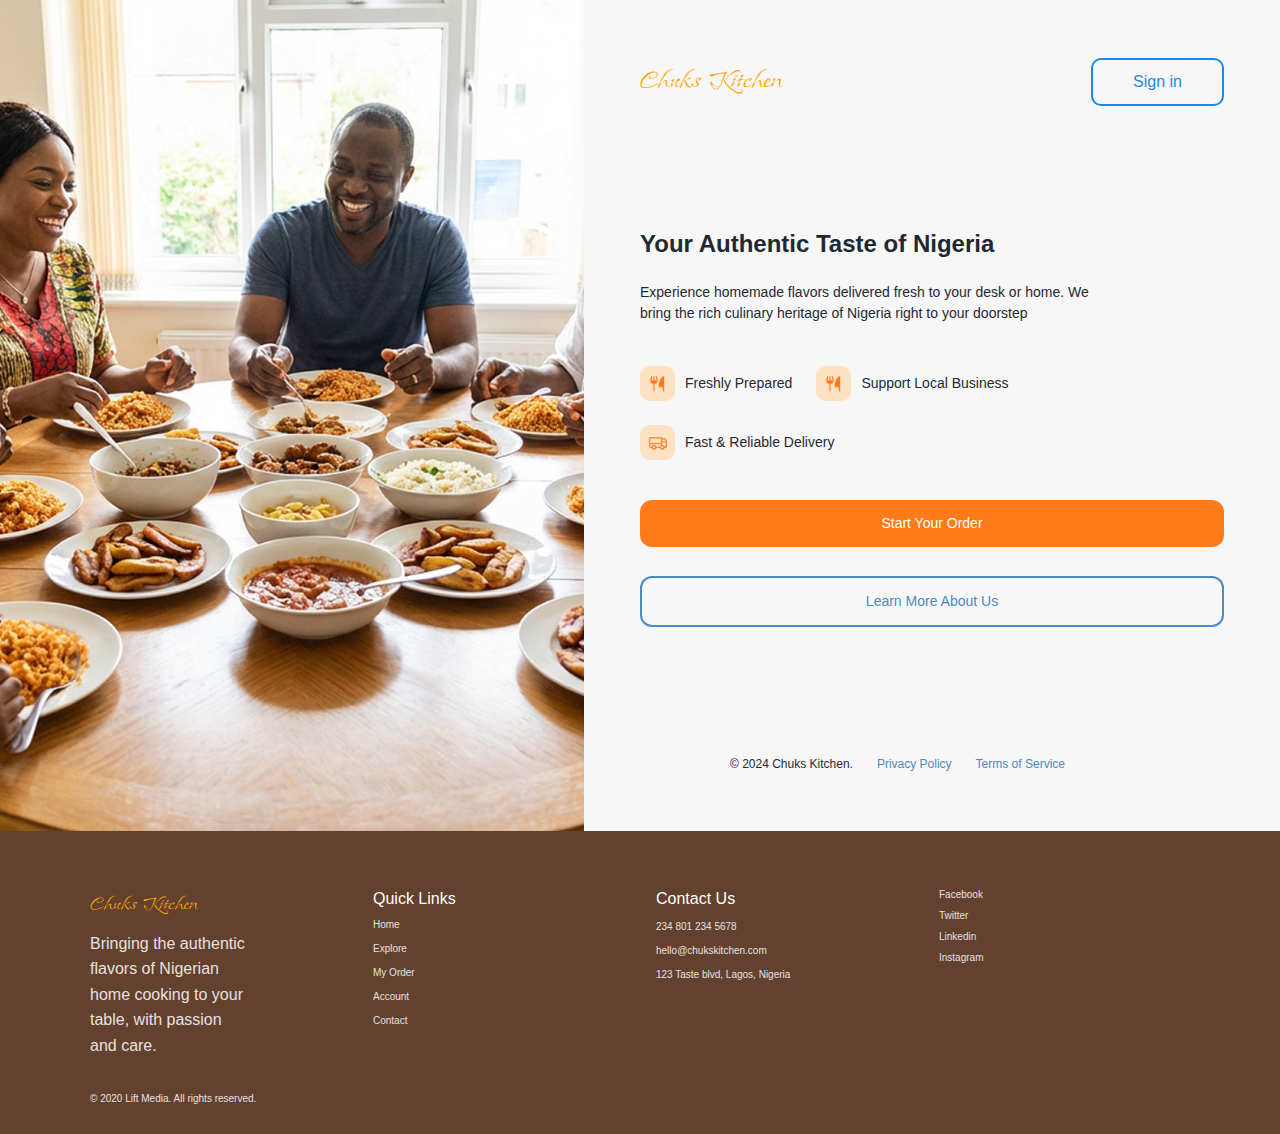
<file: index.html>
<!doctype html>
<html lang="en">
  <head>
    <meta charset="UTF-8" />
    <meta name="viewport" content="width=device-width, initial-scale=1.0" />
    <title>Onboarding</title>
    <link rel="stylesheet" href="/index.css" />
  </head>
  <body>
    <main class="container">
      <section class="left-side">
  <img 
    src="./assets/Rectangle 1.png" 
    alt="Family enjoying Nigerian meal"
    class="hero-img"
  />
</section>

      <section class="right-side">
        <header class="header">
          <h1 class="logo">Chuks Kitchen</h1>
          <a class="sign-in-btn" href="Sing-in.html">Sign in</a>
        </header>

        <div class="authentic-section">
          <h2>Your Authentic Taste of Nigeria</h2>
          <p>
            Experience homemade flavors delivered fresh to your desk or home.
            We<br />bring the rich culinary heritage of Nigeria right to your
            doorstep
          </p>
        </div>

        <div class="features">
          <div class="feature">
            <img src="./assets/Frame 2.png" alt="icon" />
            <span>Freshly Prepared</span>
          </div>

          <div class="feature">
            <img src="./assets/Frame 2.png" alt="icon" />
            <span>Support Local Business</span>
          </div>

          <div class="feature">
            <img src="./assets/Frame 3.png" alt="icon" />
            <span>Fast & Reliable Delivery</span>
          </div>
        </div>

        <div class="start-your-order">
          <a class="order-btn" href="#">Start Your Order</a>
          <a class="learn-more-btn" href="#">Learn More About Us</a>
        </div>

        <div class="copyright-section">
          <span>&copy; 2024 Chuks Kitchen.</span>
          <a href="#">Privacy Policy</a>
          <a href="#">Terms of Service</a>
        </div>
      </section>
    </main>

    <footer class="footer-section">
      <div class="footer-grid">
        <div>
          <h2>Chuks Kitchen</h2>
          <p>
            Bringing the authentic<br />flavors of Nigerian<br />home cooking to
            your<br />table, with passion<br />
            and care.
          </p>
        </div>

        <div>
          <h4>Quick Links</h4>
          <ul>
            <li><a href="#">Home</a></li>
            <li><a href="#">Explore</a></li>
            <li><a href="#">My Order</a></li>
            <li><a href="#">Account</a></li>
            <li><a href="#">Contact</a></li>
          </ul>
        </div>

        <div class="contact">
          <h4>Contact Us</h4>
          <p>234 801 234 5678</p>
          <p>hello@chukskitchen.com</p>
          <p>123 Taste blvd, Lagos, Nigeria</p>
        </div>

        <div class="social-media">
          <a href="#">Facebook</a>
          <a href="#">Twitter</a>
          <a href="#">Linkedin</a>
          <a href="#">Instagram</a>
        </div>
      </div>

      <div class="footer-copy">
        &copy; 2020 Lift Media. All rights reserved.
      </div>
    </footer>
  </body>
</html>
</file>
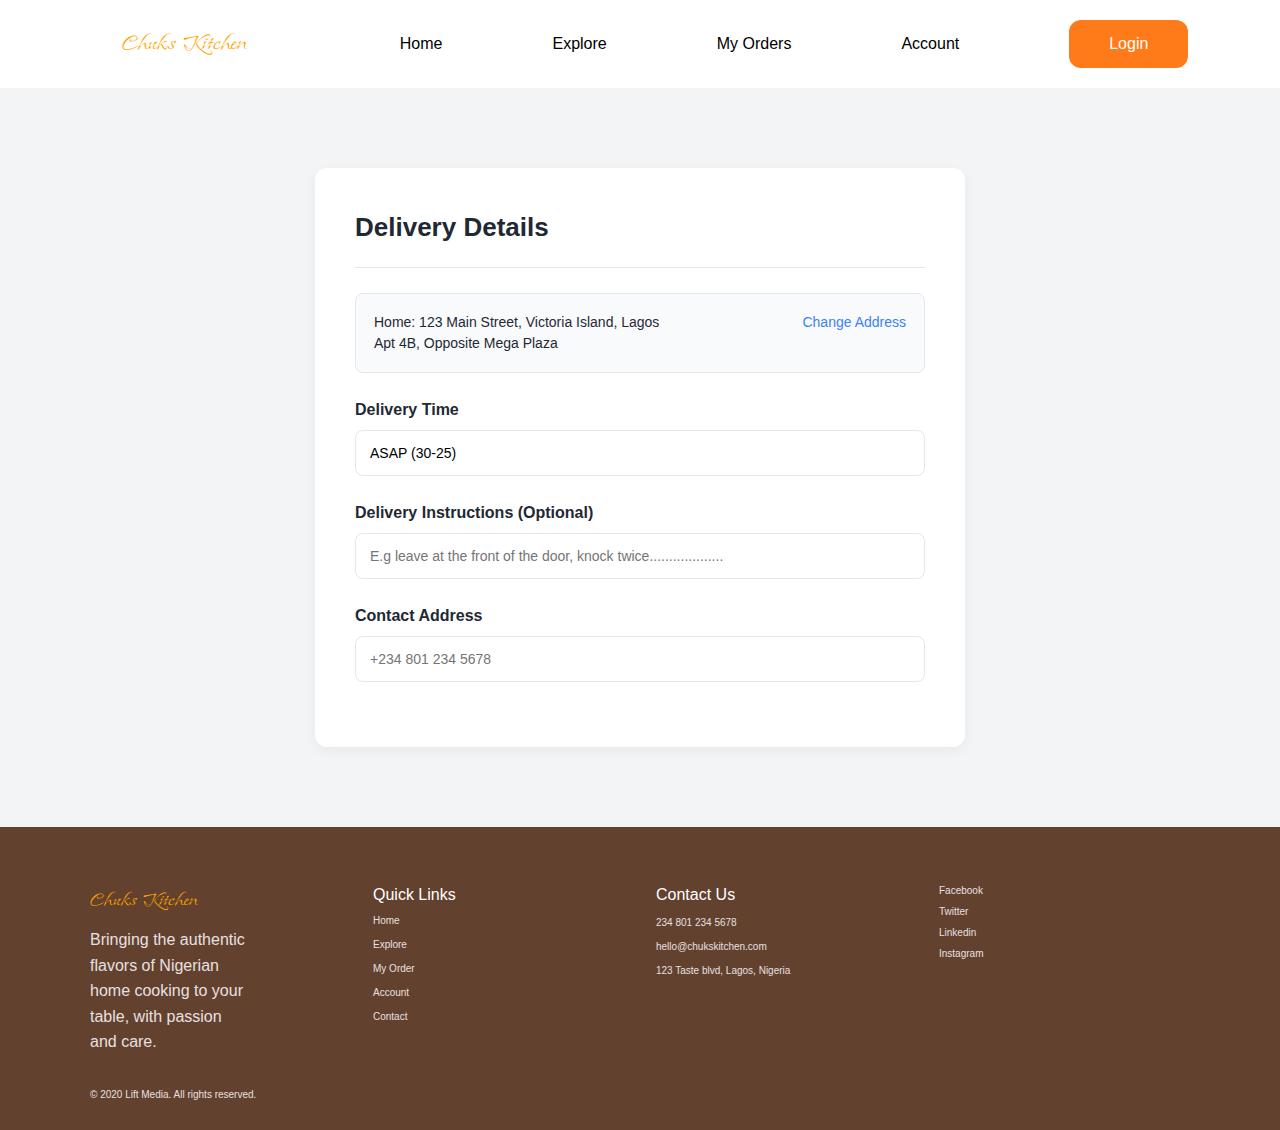
<file: Delivery-details.html>
<!DOCTYPE html>
<html lang="en">

<head>
    <meta charset="UTF-8">
    <meta name="viewport" content="width=device-width, initial-scale=1.0">
    <title>Delivery Details</title>
    <link rel="stylesheet" href="/Delivery-details.css" />
</head>

<body>
    <nav class="navbar">
    <h1 class="logo">Chuks Kitchen</h1>

    <div class="nav-links" id="navLinks">
        <a href="#">Home</a>
        <a href="#">Explore</a>
        <a href="#">My Orders</a>
        <a href="#">Account</a>
        <a class="login" href="Sing-in.html">Login</a>
    </div>

    <div class="menu-icon" onclick="toggleMenu()">
        &#9776;
    </div>
</nav>

    <main class="container">
    <div class="delivery-card">
        <h1>Delivery Details</h1>
        <hr />

        <div class="address-box">
            <div class="address-text">
                Home: 123 Main Street, Victoria Island, Lagos<br />
                Apt 4B, Opposite Mega Plaza
            </div>
            <a href="#" class="change-link">Change Address</a>
        </div>

        <div class="form-group">
            <label>Delivery Time</label>
            <input type="text" value="ASAP (30-25)" />
        </div>

        <div class="form-group">
            <label>Delivery Instructions (Optional)</label>
            <input type="text"
                placeholder="E.g leave at the front of the door, knock twice..................." />
        </div>

        <div class="form-group">
            <label>Contact Address</label>
            <input type="text" placeholder="+234 801 234 5678" />
        </div>
    </div>
</main>

    <footer class="footer-section">
        <div class="footer-grid">
            <div>
                <h2>Chuks Kitchen</h2>
                <p>
                    Bringing the authentic<br />flavors of Nigerian<br />home cooking to
                    your<br />table, with passion<br />
                    and care.
                </p>
            </div>

            <div>
                <h4>Quick Links</h4>
                <ul>
                    <li><a href="#">Home</a></li>
                    <li><a href="#">Explore</a></li>
                    <li><a href="#">My Order</a></li>
                    <li><a href="#">Account</a></li>
                    <li><a href="#">Contact</a></li>
                </ul>
            </div>

            <div class="contact">
                <h4>Contact Us</h4>
                <p>234 801 234 5678</p>
                <p>hello@chukskitchen.com</p>
                <p>123 Taste blvd, Lagos, Nigeria</p>
            </div>

            <div class="social-media">
                <a href="#">Facebook</a>
                <a href="#">Twitter</a>
                <a href="#">Linkedin</a>
                <a href="#">Instagram</a>
            </div>
        </div>

        <div class="footer-copy">
            &copy; 2020 Lift Media. All rights reserved.
        </div>
    </footer>
    <script src="Delivey-details.js"></script>
</body>

</html>
</file>
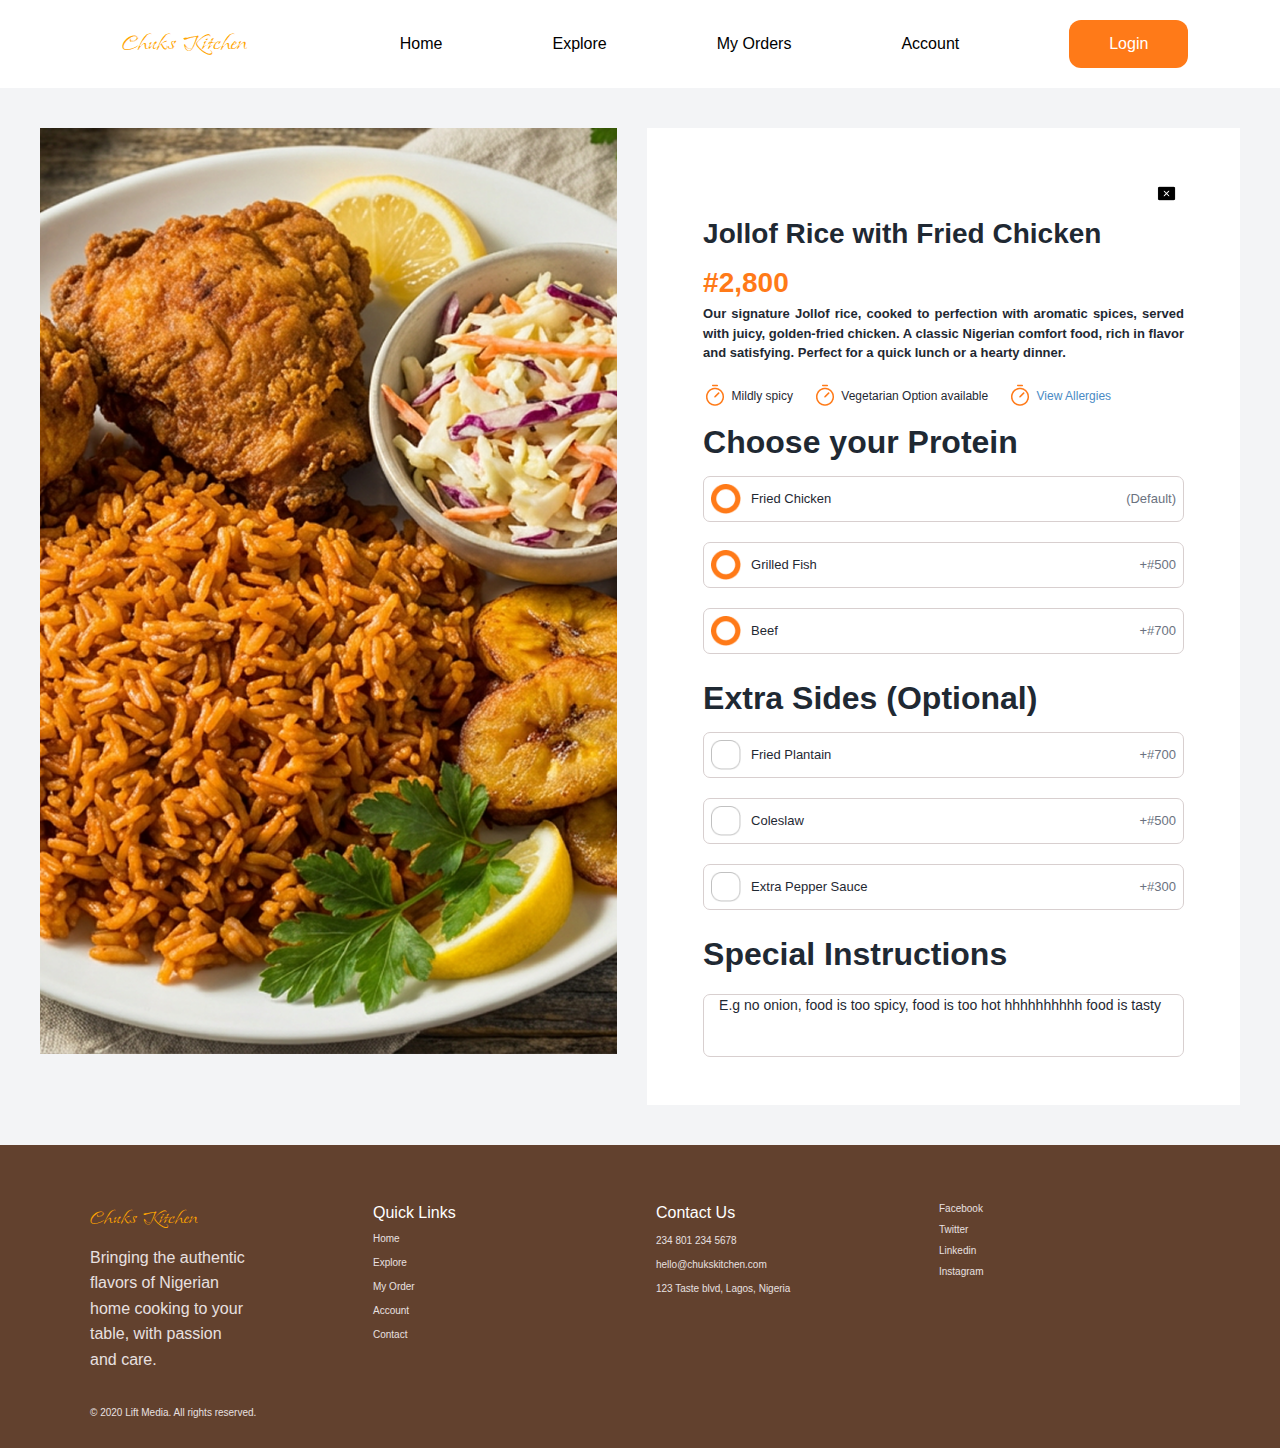
<file: Food-details.html>
<!doctype html>
<html lang="en">
  <head>
    <meta charset="UTF-8" />
    <meta name="viewport" content="width=device-width, initial-scale=1.0" />
    <title>Food Details</title>
    <link rel="stylesheet" href="/Food-details.css" />
  </head>
  <body>
    <nav class="navbar">
      <h1 class="logo">Chuks Kitchen</h1>

      <div class="nav-links" id="navLinks">
        <a href="#">Home</a>
        <a href="#">Explore</a>
        <a href="#">My Orders</a>
        <a href="#">Account</a>
        <a class="login" href="Sing-in.html">Login</a>
      </div>
      <div class="menu-icon" onclick="toggleMenu()">
        &#9776;
    </div>
    </nav>

    <main class="container">
      <section class="left-side">
        <div class="left-content">
          <img class="food-img" src="./assets/Rectangle 22.png" alt="food-image" />
        </div>
      </section>

      <section class="right-side">
        <div class="jollof-content">
          <h1>Jollof Rice with Fried Chicken</h1>
          <img
            src="./assets/cancel-presentation-rounded.png"
            alt="cancel-icon"
          />
          
        </div>

        <div class="price">
          <h1>#2,800</h1>
        </div>

        <div class="jollof-details">
          <p>
            Our signature Jollof rice, cooked to perfection with aromatic
            spices, served with juicy, golden-fried chicken. A classic Nigerian
            comfort food, rich in flavor and satisfying. Perfect for a quick
            lunch or a hearty dinner.
          </p>
        </div>

        <div class="details">
          <div class="each-detail">
            <img src="./assets/timer.png" alt="timer-icon" />
            <span>Mildly spicy</span>
          </div>

          <div class="each-detail">
            <img src="./assets/timer.png" alt="timer-icon" />
            <span>Vegetarian Option available</span>
          </div>

          <div class="each-detail">
            <img src="./assets/timer.png" alt="timer-icon" />
            <span><a href="#">View Allergies</a></span>
          </div>
        </div>

        <div class="protein-options">
          <h1>Choose your Protein</h1>

          <div class="protein-option">
            <div class="protein-left">
              <img src="./assets/Frame 1000004258.png" />
              <span>Fried Chicken</span>
            </div>
            <span class="extra-text">(Default)</span>
          </div>

          <div class="protein-option">
            <div class="protein-left">
              <img src="./assets/Frame 1000004258.png" />
              <span>Grilled Fish</span>
            </div>
            <span class="extra-text">+#500</span>
          </div>

          <div class="protein-option">
            <div class="protein-left">
              <img src="./assets/Frame 1000004258.png" />
              <span>Beef</span>
            </div>
            <span class="extra-text">+#700</span>
          </div>
        </div>

        <div class="extra-sides">
          <h1>Extra Sides (Optional)</h1>

          <div class="extra-side">
            <div class="protein-left">
              <img src="./assets/Desktop.png" />
              <span>Fried Plantain</span>
            </div>
            <span class="extra-text">+#700</span>
          </div>

          <div class="extra-side">
            <div class="protein-left">
              <img src="./assets/Desktop.png" />
              <span>Coleslaw</span>
            </div>
            <span class="extra-text">+#500</span>
          </div>

          <div class="extra-side">
            <div class="protein-left">
              <img src="./assets/Desktop.png" />
              <span>Extra Pepper Sauce</span>
            </div>
            <span class="extra-text">+#300</span>
          </div>
        </div>

        <div class="instructions">
          <h1>Special Instructions</h1>

          <div class="instruction-example">
            <p>
              E.g no onion, food is too spicy, food is too hot hhhhhhhhhh food
              is tasty
            </p>
          </div>
        </div>
      </section>
    </main>

    <footer class="footer-section">
      <div class="footer-grid">
        <div> 
          <h2>Chuks Kitchen</h2>
          <p>
            Bringing the authentic<br />flavors of Nigerian<br />home cooking to
            your<br />table, with passion<br />
            and care.
          </p>
        </div>

        <div>
          <h4>Quick Links</h4>
          <ul>
            <li><a href="#">Home</a></li>
            <li><a href="#">Explore</a></li>
            <li><a href="#">My Order</a></li>
            <li><a href="#">Account</a></li>
            <li><a href="#">Contact</a></li>
          </ul>
        </div>

        <div class="contact">
          <h4>Contact Us</h4>
          <p>234 801 234 5678</p>
          <p>hello@chukskitchen.com</p>
          <p>123 Taste blvd, Lagos, Nigeria</p>
        </div>

        <div class="social-media">
          <a href="#">Facebook</a>
          <a href="#">Twitter</a>
          <a href="#">Linkedin</a>
          <a href="#">Instagram</a>
        </div>
      </div>

      <div class="footer-copy">
        &copy; 2020 Lift Media. All rights reserved.
      </div>
    </footer>

    <script src="Food-details.js"></script>
  </body>
</html>
</file>
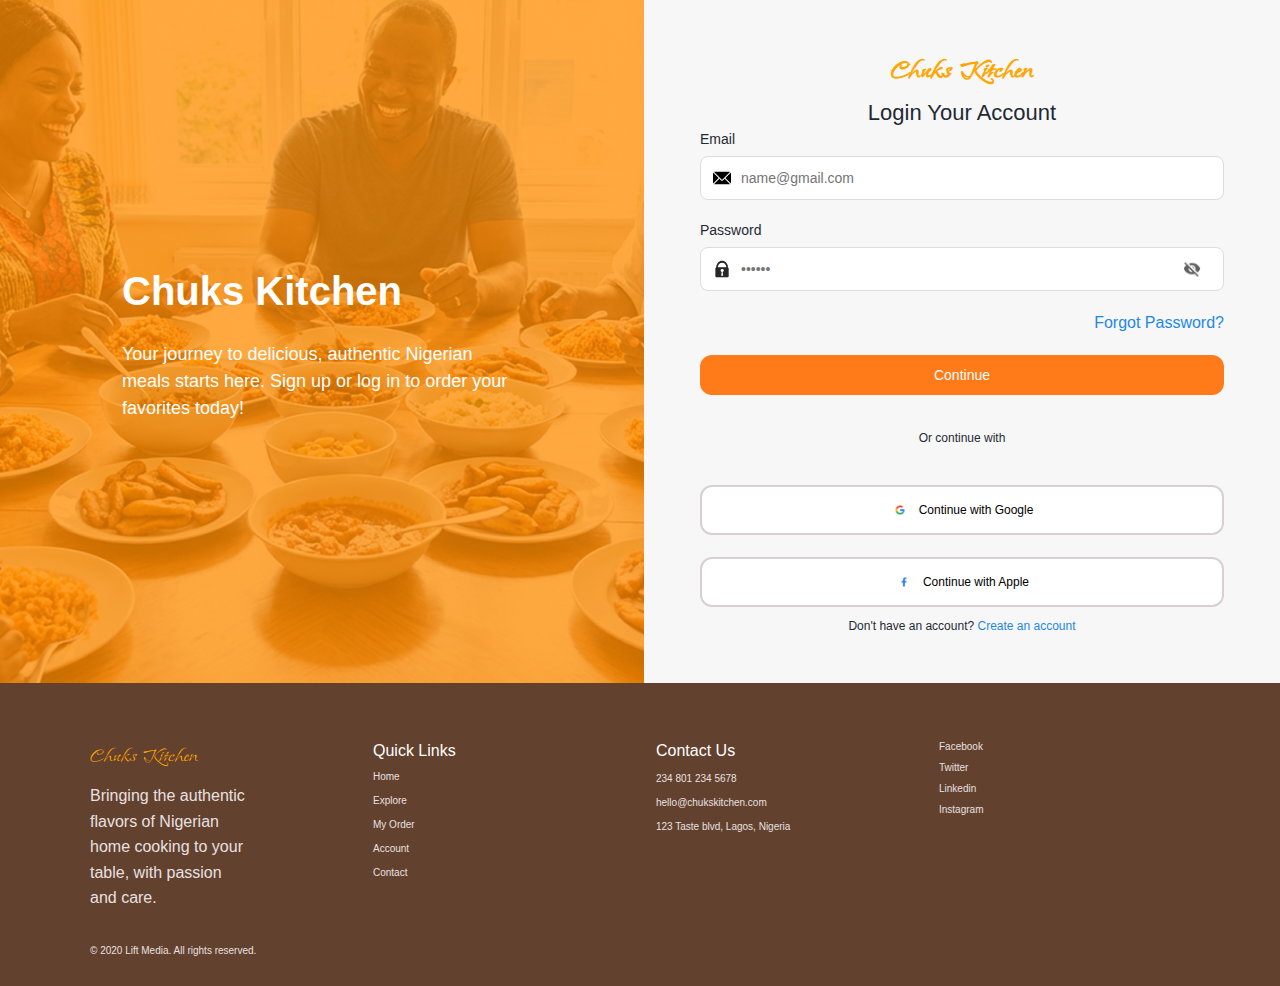
<file: Sign-in.html>
<!doctype html>
<html lang="en">
  <head>
    <meta charset="UTF-8" />
    <meta name="viewport" content="width=device-width, initial-scale=1.0" />
    <title>Sign In</title>
    <link rel="stylesheet" href="/Sign-in.css" />
  </head>
  <body>
    <main class="container">
      <section class="left-side">
        <div class="left-content">
          <h1>Chuks Kitchen</h1>
          <p>
            Your journey to delicious, authentic Nigerian meals starts here.
            Sign up or log in to order your favorites today!
          </p>
        </div>
      </section>

      <section class="right-side">
  <header class="header">
    <h1>Chuks Kitchen</h1>
    <h2>Login Your Account</h2>
  </header>

  <!-- Wrap everything inside a form -->
  <form id="loginForm" novalidate>

    <!-- EMAIL -->
    <div class="input-group">
      <label for="email">Email</label>
      <div class="input-box">
        <img src="./assets/email (1).png" alt="email-icon" />
        <input 
          id="email"
          type="email"
          placeholder="name@gmail.com"
          required
        />
      </div>
      <small class="error-message" id="emailError"></small>
    </div>

    <!-- PASSWORD -->
    <div class="input-group">
      <label for="password">Password</label>
      <div class="input-box">
        <img src="./assets/padlock.png" alt="padlock-icon" />
        <input 
          type="password"
          id="password"
          placeholder="••••••"
          minlength="6"
          required
        />
        <img 
          src="./assets/Icons.png"
          alt="eye-icon"
          id="togglePassword"
          style="cursor:pointer;"
        />
      </div>
      <small class="error-message" id="passwordError"></small>
    </div>

    <!-- FORGOT PASSWORD -->
    <div class="forgot-password">
      <a href="#">Forgot Password?</a>
    </div>

    <!-- CONTINUE BUTTON -->
    <div class="continue-section">
      <button type="submit" id="continueBtn">Continue</button>
      <p>Or continue with</p>
    </div>

  </form>

  <!-- LOGIN OPTIONS -->
  <div class="login-options">
    <a href="#" class="login-box">
      <img src="./assets/Social Media.png" alt="google-logo" />
      <span>Continue with Google</span>
    </a>

    <a href="#" class="login-box">
      <img src="./assets/Social Media (1).png" alt="facebook-logo" />
      <span>Continue with Apple</span>
    </a>
  </div>

  <div class="sign-up">
    <p>Don't have an account? <a href="Sign-up.html">Create an account</a></p>
  </div>
</section>
    </main>

    <footer class="footer-section">
      <div class="footer-grid">
        <div>
          <h2>Chuks Kitchen</h2>
          <p>
            Bringing the authentic<br />flavors of Nigerian<br />home cooking to
            your<br />table, with passion<br />
            and care.
          </p>
        </div>

        <div>
          <h4>Quick Links</h4>
          <ul>
            <li><a href="#">Home</a></li>
            <li><a href="#">Explore</a></li>
            <li><a href="#">My Order</a></li>
            <li><a href="#">Account</a></li>
            <li><a href="#">Contact</a></li>
          </ul>
        </div>

        <div class="contact">
          <h4>Contact Us</h4>
          <p>234 801 234 5678</p>
          <p>hello@chukskitchen.com</p>
          <p>123 Taste blvd, Lagos, Nigeria</p>
        </div>

        <div class="social-media">
          <a href="#">Facebook</a>
          <a href="#">Twitter</a>
          <a href="#">Linkedin</a>
          <a href="#">Instagram</a>
        </div>
      </div>

      <div class="footer-copy">
        &copy; 2020 Lift Media. All rights reserved.
      </div>
    </footer>

    <script src="Sign-in.js"></script>
  </body>
</html>
</file>
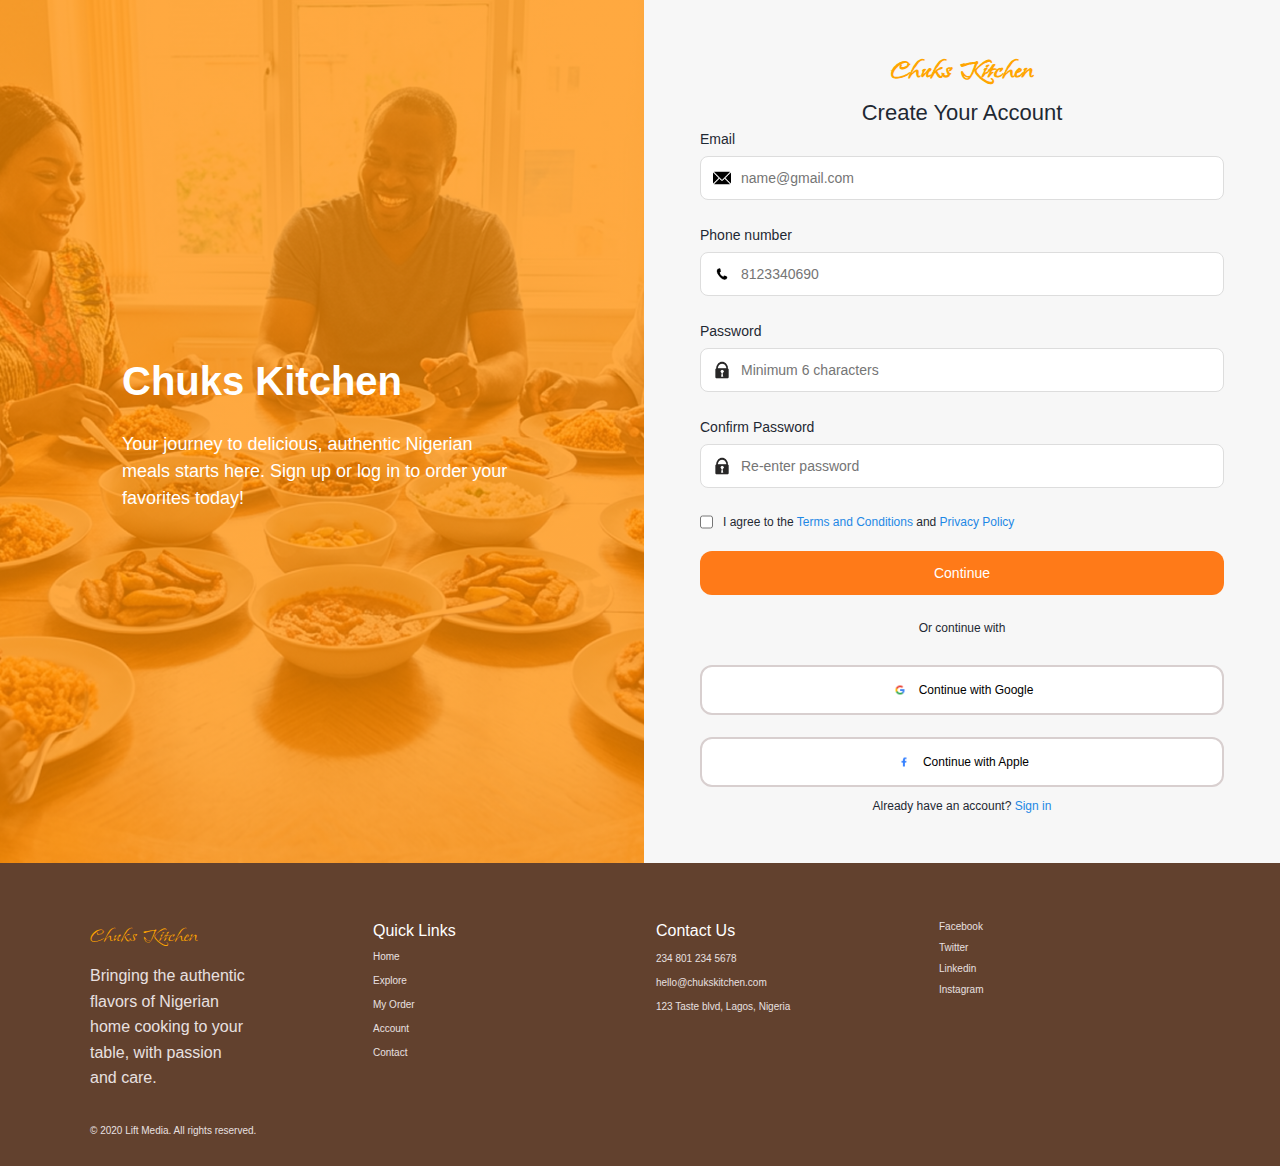
<file: Sign-up.html>
<!doctype html>
<html lang="en">
  <head>
    <meta charset="UTF-8" />
    <meta name="viewport" content="width=device-width, initial-scale=1.0" />
    <title>Sign Up</title>
    <link rel="stylesheet" href="/Sign-up.css" />
  </head>
  <body>
    <main class="container">
      <section class="left-side">
        <div class="left-content">
          <h1>Chuks Kitchen</h1>
          <p>
            Your journey to delicious, authentic Nigerian meals starts here.
            Sign up or log in to order your favorites today!
          </p>
        </div>
      </section>

      <section class="right-side">
        <header class="header">
          <h1>Chuks Kitchen</h1>
          <h2>Create Your Account</h2>
        </header>

        <form id="signupForm" novalidate>
         
          <div class="input-group">
            <label for="email">Email</label>
            <div class="input-box">
              <img src="./assets/email (1).png" alt="email-icon" />
              <input
                id="email"
                type="email"
                placeholder="name@gmail.com"
                required
              />
            </div>
            <small class="error-message" id="emailError"></small>
          </div>

          <div class="input-group">
            <label for="phone">Phone number</label>
            <div class="input-box">
              <img src="./assets/telephone.png" alt="phone-icon" />
              <input id="phone" type="tel" placeholder="8123340690" required />
            </div>
            <small class="error-message" id="phoneError"></small>
          </div>

          <div class="input-group">
            <label for="password">Password</label>
            <div class="input-box">
              <img src="./assets/padlock.png" alt="padlock-icon" />
              <input
                id="password"
                type="password"
                placeholder="Minimum 6 characters"
                minlength="6"
                required
              />
            </div>
            <small class="error-message" id="passwordError"></small>
          </div>

          <div class="input-group">
            <label for="confirmPassword">Confirm Password</label>
            <div class="input-box">
              <img src="./assets/padlock.png" alt="padlock-icon" />
              <input
                id="confirmPassword"
                type="password"
                placeholder="Re-enter password"
                required
              />
            </div>
            <small class="error-message" id="confirmPasswordError"></small>
          </div>

          <div class="agreement-section">
            <input type="checkbox" id="agree" />
            <p>
              I agree to the
              <a href="#">Terms and Conditions</a>
              and
              <a href="#">Privacy Policy</a>
            </p>
          </div>
          <small class="error-message" id="agreeError"></small>

          <div class="continue-section">
            <button type="submit">Continue</button>
            <p>Or continue with</p>
          </div>
        </form>

        <div class="login-options">
          <a href="#" class="login-box">
            <img src="./assets/Social Media.png" alt="google-logo" />
            <span>Continue with Google</span>
          </a>

          <a href="#" class="login-box">
            <img src="./assets/Social Media (1).png" alt="apple-logo" />
            <span>Continue with Apple</span>
          </a>
        </div>

        <div class="sign-up">
          <p>Already have an account? <a href="Sign-in.html">Sign in</a></p>
        </div>
      </section>
    </main>

    <footer class="footer-section">
      <div class="footer-grid">
        <div>
          <h2>Chuks Kitchen</h2>
          <p>
            Bringing the authentic<br />flavors of Nigerian<br />home cooking to
            your<br />table, with passion<br />
            and care.
          </p>
        </div>

        <div>
          <h4>Quick Links</h4>
          <ul>
            <li><a href="#">Home</a></li>
            <li><a href="#">Explore</a></li>
            <li><a href="#">My Order</a></li>
            <li><a href="#">Account</a></li>
            <li><a href="#">Contact</a></li>
          </ul>
        </div>

        <div class="contact">
          <h4>Contact Us</h4>
          <p>234 801 234 5678</p>
          <p>hello@chukskitchen.com</p>
          <p>123 Taste blvd, Lagos, Nigeria</p>
        </div>

        <div class="social-media">
          <a href="#">Facebook</a>
          <a href="#">Twitter</a>
          <a href="#">Linkedin</a>
          <a href="#">Instagram</a>
        </div>
      </div>

      <div class="footer-copy">
        &copy; 2020 Lift Media. All rights reserved.
      </div>
    </footer>

    <script src="Sign-up.js"></script>
  </body>
</html>
</file>
<file: index.css>
@import url('https://fonts.googleapis.com/css2?family=Island+Moments&display=swap');

* {
    margin: 0;
    padding: 0;
    box-sizing: border-box;
}

body {
    display: flex;
    flex-direction: column;
    min-height: 100vh;
    font-family: Arial, Helvetica, sans-serif;
    color: #1f2933;
    background: #f7f7f7;
    line-height: 1.5;
}

.container {
    display: flex;
    justify-content: space-between;
    flex: 1;
    min-height: auto;
}

.left-side {
    flex: 1;
    display: flex;
}

.hero-img {
    width: 100%;
    height: 100%;
    object-fit: cover;
    display: block;
}

.right-side {
    flex: 1;
    display: flex;
    flex-direction: column;
    justify-content: center;
    padding: 48px 56px;
    border-radius: 30px;
    text-align: left;
}

.header {
    display: flex;
    justify-content: space-between;
    align-items: center;
    margin-bottom: 100px;
}

.logo {
    color: orange;
    font-family: "Island Moments", cursive;
    font-weight: 400;
    font-style: normal;
}

.sign-in-btn {
    padding: 10px 40px;
    border: 2px solid #1E88E5;
    border-radius: 10px;
    text-decoration: none;
    color: #1E88E5;
}

.sign-in-btn:hover {
    background-color: #498ac4;
    color: white;
}

.authentic-section h2 {
    margin: 20px 0;
    text-align: left;
}

.authentic-section p {
    font-size: 14px;
    margin: 10px 0;
}

.features {
    display: flex;
    flex-wrap: wrap;
    margin: 32px 0 40px;
    gap: 24px;
}

.feature {
    display: flex;
    align-items: center;
    gap: 10px;
    font-size: 14px;
}

.feature img {
    vertical-align: middle;
    width: 35px;
    height: 35px;
}

.start-your-order {
    display: flex;
    flex-direction: column;
    gap: 14px;
    margin-bottom: 28px;
}

.order-btn {
    background-color: #FF7A18;
    color: white;
    text-align: center;
    text-decoration: none;
    padding: 13px 100px;
    font-size: 14px;
    border-radius: 12px;
    margin-bottom: 15px;
}

.order-btn:hover {
    background: #ea580c;
}

.learn-more-btn {
    border: 2px solid #498ac4;
    border-radius: 12px;
    color: #498ac4;
    text-align: center;
    text-decoration: none;
    padding: 13px 100px;
    font-size: 14px;
    margin-bottom: 100px;
}

.learn-more-btn:hover {
    background: #9eb9f1;
    color: white;
}

.copyright-section {
    display: flex;
    align-items: center;
    gap: 24px;
    text-align: center;
    font-size: 12px;
    margin-left: 90px;
}

.copyright-section a {             
    text-decoration: none;
    color: #498ac4;
}

.footer-section {
    background: #62412E;
    color: #ffffff;
    padding: 56px 90px 28px;
}

.footer-grid {
    display: grid;
    grid-template-columns: repeat(auto-fit, minmax(180px, 1fr));
    gap: 32px;
    margin-bottom: 32px;
    align-items: start;
}

.footer-grid h2 {
    font-family: "Island Moments";
    color: orange;
    font-size: 24px;
    font-weight: 200;
}

.contact p {
    line-height: 2.5;
    font-size: 10px;
}

.footer-grid h4, .footer-grid a {
    font-weight: 200;
}

.footer-grid ul {
    text-decoration: none;
    list-style: none;
}

.footer-grid li a {
    text-decoration: none;
    color: rgb(232, 224, 224);
    font-size: 10px;
}

.footer-grid p {
    color: rgb(232, 224, 224);
    margin: 8px 0 0;
    line-height: 1.6;
}

.social-media {
    display: flex;
    flex-direction: column;
    gap: 6px;
}

.social-media a {
    text-decoration: none;
    color: rgb(232, 224, 224);
    font-size: 10px;
    margin: 0px 0px;
}

.footer-copy {
    font-size: 10px;
    color: rgb(232, 224, 224);
}

@media (max-width: 1024px) {
    .right-side {
        padding: 40px;
    }

    .header {
        margin-bottom: 60px;
    }
}

@media (max-width: 768px) {

    .container {
        flex-direction: column;
    }

    .left-side {
        height: 250px;
    }

    .hero-img {
        content: url("./assets/Frame 1000004289.png");
    }

    .right-side {
        padding: 24px;
    }

    .footer-section {
        display: none;
    }
}

@media (max-width: 480px) {

    .left-side {
        height: 220px;
    }

    .authentic-section h2 {
        font-size: 20px;
    }

    .authentic-section p {
        font-size: 13px;
    }

    .feature img {
        width: 28px;
        height: 28px;
    }
}

@media (max-width: 360px) {

    .left-side {
        height: 200px;
    }

    .authentic-section h2 {
        font-size: 18px;
    }

    .authentic-section p {
        font-size: 12px;
    }
}
</file>
<file: Delivery-details.css>
@import url("https://fonts.googleapis.com/css2?family=Island+Moments&display=swap");

* {
  margin: 0;
  padding: 0;
  box-sizing: border-box;
}

body {
  display: flex;
  flex-direction: column;
  min-height: 100vh;
  font-family: Arial, Helvetica, sans-serif;
  color: #1f2933;
  background: #f3f4f6;
  line-height: 1.5;
}

.navbar {
  display: flex;
  align-items: center;
  justify-content: space-around;
  background-color: white;
  padding: 20px 30px;
}

.logo {
  color: orange;
  font-family: "Island Moments", cursive;
  font-weight: 400;
  font-style: normal;
  font-size: 28px;
  margin-left: 30px;
}

.navbar a {
  text-decoration: none;
  color: black;
  margin-left: 30px;
}

.nav-links {
  display: flex;
  align-items: center;
  justify-content: space-evenly;
  gap: 80px;
}

.menu-icon {
    display: none;
}

.navbar .loginn {
  display: flex;
}

.navbar .login {
  background-color: #ff7a18;
  padding: 12px 40px;
  color: white;
  border-radius: 12px;
}

.container {
  display: flex;
  justify-content: center;
  align-items: center;
  padding: 80px 20px;
}

.delivery-card {
  background: #ffffff;
  width: 100%;
  max-width: 650px;
  padding: 40px;
  border-radius: 12px;
  box-shadow: 0 4px 12px rgba(0, 0, 0, 0.05);
}

.delivery-card h1 {
  font-size: 26px;
  margin-bottom: 20px;
}

.delivery-card hr {
  border: none;
  border-top: 1px solid #e5e7eb;
  margin-bottom: 25px;
}

.address-box {
  border: 1.5px solid #e5e7eb;
  border-radius: 8px;
  padding: 18px;
  display: flex;
  justify-content: space-between;
  align-items: flex-start;
  margin-bottom: 25px;
  background: #f9fafb;
}

.address-text {
  font-size: 14px;
}

.change-link {
  color: #3b82f6;
  text-decoration: none;
  font-size: 14px;
}

.form-group {
  display: flex;
  flex-direction: column;
  margin-bottom: 25px;
}

.form-group label {
  font-weight: 600;
  margin-bottom: 8px;
}

.form-group input {
  padding: 14px;
  border-radius: 8px;
  border: 1.5px solid #e5e7eb;
  font-size: 14px;
}

.footer-section {
  background: #62412e;
  color: #ffffff;
  padding: 56px 90px 28px;
}

.footer-grid {
  display: grid;
  grid-template-columns: repeat(auto-fit, minmax(180px, 1fr));
  gap: 32px;
  margin-bottom: 32px;
  align-items: start;
}

.footer-grid h2 {
  font-family: "Island Moments";
  color: orange;
  font-size: 24px;
  font-weight: 200;
}

.contact p {
  line-height: 2.5;
  font-size: 10px;
}

.footer-grid h4,
.footer-grid a {
  font-weight: 200;
}

.footer-grid ul {
  text-decoration: none;
  list-style: none;
}

.footer-grid li a {
  text-decoration: none;
  color: rgb(232, 224, 224);
  font-size: 10px;
}

.footer-grid p {
  color: rgb(232, 224, 224);
  margin: 8px 0 0;
  line-height: 1.6;
}

.social-media {
  display: flex;
  flex-direction: column;
  gap: 6px;
}

.social-media a {
  text-decoration: none;
  color: rgb(232, 224, 224);
  font-size: 10px;
  margin: 0px 0px;
}

.footer-copy {
  font-size: 10px;
  color: rgb(232, 224, 224);
}

@media (max-width: 1024px) {
  .container {
    padding: 60px 20px;
  }

  .delivery-card {
    max-width: 600px;
    padding: 35px;
  }
}

@media (max-width: 768px) {

  .navbar {
    position: relative;
    justify-content: space-between;
    padding: 16px 20px;
  }

  .nav-links {
    display: none;
    flex-direction: column;
    position: absolute;
    top: 70px;
    left: 0;
    width: 100%;
    background: white;
    padding: 20px;
    gap: 20px;
    box-shadow: 0 4px 12px rgba(0, 0, 0, 0.08);
  }

  .nav-links.active {
    display: flex;
  }

  .menu-icon {
    display: block;
    font-size: 26px;
    cursor: pointer;
  }

  .logo {
    margin-left: 0;
    font-size: 22px;
  }

  .container {
    padding: 40px 16px;
    align-items: flex-start;
  }

  .delivery-card {
    padding: 24px;
    border-radius: 16px;
    box-shadow: none;
  }

  .address-box {
    flex-direction: column;
    gap: 10px;
    align-items: flex-start;
  }

  .change-link {
    align-self: flex-end;
  }

  .footer-section {
    display: none;
  }
}

@media (max-width: 480px) {

  .delivery-card {
    padding: 18px;
  }

  .delivery-card h1 {
    font-size: 20px;
  }

  .address-text {
    font-size: 13px;
  }

  .change-link {
    font-size: 12px;
  }

  .form-group label {
    font-size: 14px;
  }

  .form-group input {
    font-size: 13px;
    padding: 10px;
  }
}

@media (max-width: 360px) {

  .delivery-card {
    padding: 15px;
  }

  .delivery-card h1 {
    font-size: 18px;
  }

  .address-text {
    font-size: 12px;
  }

  .form-group input {
    font-size: 12px;
  }
}
</file>
<file: Food-details.css>
@import url("https://fonts.googleapis.com/css2?family=Island+Moments&display=swap");

* {
  margin: 0;
  padding: 0;
  box-sizing: border-box;
}

body {
  display: flex;
  flex-direction: column;
  min-height: 100vh;
  font-family: Arial, Helvetica, sans-serif;
  color: #1f2933;
  background: #f3f4f6;
  line-height: 1.5;
}

.navbar {
  display: flex;
  align-items: center;
  justify-content: space-around;
  background-color: white;
  padding: 20px 30px;
}

.logo {
  color: orange;
  font-family: "Island Moments", cursive;
  font-weight: 400;
  font-style: normal;
  font-size: 28px;
  margin-left: 30px;
}

.navbar a {
  text-decoration: none;
  color: black;
  margin-left: 30px;
}

.nav-links {
  display: flex;
  align-items: center;
  justify-content: space-evenly;
  gap: 80px;
}

.menu-icon {
  display: none;
}

.navbar .loginn {
  display: flex;
}

.navbar .login {
  background-color: #ff7a18;
  padding: 12px 40px;
  color: white;
  border-radius: 12px;
}

.container {
  display: flex;
  gap: 30px;
  padding: 40px;
  justify-content: space-between;
  align-items: stretch;
  flex: 1;
  min-height: auto;
}

.left-side {
  flex: 1.2;
}

.left-side img {
  width: 100%;
  height: 100%;
  object-fit: contain;
}

.right-side {
  flex: 1;
  display: flex;
  flex-direction: column;
  justify-content: flex-start;
  padding: 48px 56px;
  text-align: justify;
  background-color: white;
}

.jollof-content {
    position: relative;
    margin-bottom: 10px;
}

.jollof-content img {
    position: absolute;
    top: 0;
    right: 0;
    width: 35px;
    height: 35px;
    padding: 6px;
    border-radius: 4px;
    cursor: pointer;
}

.jollof-content h1 {
    font-size: 28px;
    font-weight: 700;
    line-height: 1.3;
    padding-top: 40px;
}

.price h1 {
  color: #ff7a18;
  font-size: 28px;
}

.jollof-details {
  display: flex;
}

.jollof-details p {
  font-size: 13px;
  font-weight: 700;
}

.details {
  display: flex;
  flex: 1;
  gap: 20px;
  margin-top: 20px;
  margin-bottom: 10px;
}

.each-detail img {
  vertical-align: middle;
}

.each-detail span {
  font-size: 12px;
}

.each-detail a {
  text-decoration: none;
  color: #498ac4;
}

.protein-options h1,
.extra-sides h1 {
  font-weight: 700;
  margin-bottom: 10px;
}

.extra-side {
  justify-content: space-between;
}

.protein-option,
.extra-side {
  display: flex;
  padding: 7px;
  border: 1.5px solid rgb(216, 207, 207);
  border-radius: 7px;
  margin-bottom: 20px;
  flex: 1;
  gap: 10px;
  align-items: center;
  font-size: 13px;
}

.protein-option img,
.extra-side img {
  height: 30px;
  width: 30px;
}

.protein-option {
  display: flex;
  justify-content: space-between;
  align-items: center;
}

.protein-left {
  display: flex;
  align-items: center;
  gap: 10px;
}

.protein-option span {
  font-size: 13px;
}

.extra-text {
  color: #6b7280;
}

.instructions h1 {
  font-weight: 600;
  margin-bottom: 16px;
}

.instruction-example p {
  font-size: 14px;
  font-weight: 500;
  border: 1.5px solid rgb(216, 207, 207);
  border-radius: 7px;
  padding-bottom: 40px;
  padding-left: 15px;
}

.footer-section {
  background: #62412e;
  color: #ffffff;
  padding: 56px 90px 28px;
}

.footer-grid {
  display: grid;
  grid-template-columns: repeat(auto-fit, minmax(180px, 1fr));
  gap: 32px;
  margin-bottom: 32px;
  align-items: start;
}

.footer-grid h2 {
  font-family: "Island Moments";
  color: orange;
  font-size: 24px;
  font-weight: 200;
}

.contact p {
  line-height: 2.5;
  font-size: 10px;
}

.footer-grid h4,
.footer-grid a {
  font-weight: 200;
}

.footer-grid ul {
  text-decoration: none;
  list-style: none;
}

.footer-grid li a {
  text-decoration: none;
  color: rgb(232, 224, 224);
  font-size: 10px;
}

.footer-grid p {
  color: rgb(232, 224, 224);
  margin: 8px 0 0;
  line-height: 1.6;
}

.social-media {
  display: flex;
  flex-direction: column;
  gap: 6px;
}

.social-media a {
  text-decoration: none;
  color: rgb(232, 224, 224);
  font-size: 10px;
  margin: 0px 0px;
}

.footer-copy {
  font-size: 10px;
  color: rgb(232, 224, 224);
}

@media (max-width: 1024px) {

  .container {
    padding: 30px;
    gap: 20px;
  }

  .right-side {
    padding: 30px 30px;
  }

  .jollof-content h1 {
    font-size: 24px;
  }

  .price h1 {
    font-size: 24px;
  }

  .details {
    gap: 15px;
  }
}

@media (max-width: 768px) {

  .navbar {
    justify-content: space-between;
    padding: 16px 20px;
    position: relative;
  }

  .nav-links {
    display: none;
    flex-direction: column;
    position: absolute;
    top: 70px;
    left: 0;
    width: 100%;
    background: white;
    padding: 20px;
    gap: 20px;
    box-shadow: 0 4px 12px rgba(0, 0, 0, 0.08);
  }

  .nav-links.active {
    display: flex;
  }

  .menu-icon {
    display: block;
    font-size: 26px;
    cursor: pointer;
  }

  .logo {
    font-size: 22px;
    margin-left: 0;
  }

  .container {
    flex-direction: column;
    padding: 0;
    gap: 0;
  }

  .left-side {
    width: 100%;
  }

  .food-img {
    content: url("./assets/Rectangle 4318.png");
    width: 100%;
    height: auto;
    object-fit: cover;
  }

  .right-side {
    background: #f9fafb;
    padding: 24px 18px 40px;
    border-radius: 20px 20px 0 0;
    margin-top: -15px;
  }

  .jollof-content h1 {
    font-size: 22px;
  }

  .details {
    flex-wrap: wrap;
    gap: 10px;
  }

  .each-detail {
    flex: 0 0 48%;
  }

  .each-detail img {
    width: 16px;
    height: 16px;
  }

  .protein-option,
  .extra-side {
    padding: 12px;
  }

  .instruction-example p {
    padding: 16px;
    min-height: 80px;
  }

  .footer-section {
    display: none;
  }
}

@media (max-width: 480px) {

  .jollof-content h1 {
    font-size: 18px;
  }

  .price h1 {
    font-size: 20px;
  }

  .jollof-details p {
    font-size: 12px;
  }

  .each-detail {
    flex: 0 0 100%;
  }

  .protein-option span,
  .extra-side span {
    font-size: 12px;
  }

  .instruction-example p {
    font-size: 12px;
  }
}
</file>
<file: Sign-in.css>
@import url("https://fonts.googleapis.com/css2?family=Island+Moments&display=swap");

* {
  margin: 0;
  padding: 0;
  box-sizing: border-box;
}

body {
  display: flex;
  flex-direction: column;
  min-height: 100vh;
  font-family: Arial, Helvetica, sans-serif;
  color: #1f2933;
  background: #f7f7f7;
  line-height: 1.5;
}

.container {
  display: flex;
  justify-content: space-between;
  flex: 1;
  min-height: auto;
}

.left-side {
  flex: 1;
  position: relative;
  background:
    linear-gradient(rgba(255, 140, 0, 0.75), rgba(255, 140, 0, 0.75)),
    url("./assets/Rectangle 1.png") center/cover no-repeat;
  display: flex;
  align-items: center;
  justify-content: center;
  padding: 60px;
  color: white;
}

.left-side img {
  width: 100%;
  height: 100%;
  object-fit: cover;
  border-radius: 12px;
}

.left-content h1 {
    font-size: 40px;
    margin-bottom: 20px;
}

.left-content p {
    font-size: 18px;
    max-width: 400px;
}

.right-side {
  flex: 1;
  display: flex;
  flex-direction: column;
  justify-content: center;
  padding: 48px 56px;
  border-radius: 30px;
  text-align: justify;
}

.header {
  text-align: center;
  display: flex;
  flex-direction: column;
}

.header h1 {
  font-family: "Island Moments";
  font-weight: 600;
  color: orange;
  font-style: normal;
}

.header h2 {
  font-weight: 500;
  font-size: 22px;
}

.input-group {
    margin-bottom: 20px;
    display: flex;
    flex-direction: column;
}

.input-group label {
    margin-bottom: 6px;
    font-size: 14px;
}

.input-box {
    display: flex;
    align-items: center;
    background: white;
    border: 1px solid #ddd;
    border-radius: 8px;
    padding: 12px;
}

.input-box img {
    width: 18px;
    margin-right: 10px;
}

.input-box input {
    border: none;
    outline: none;
    flex: 1;
    font-size: 14px;
}

.forgot-password {
  display: flex;
  justify-content: flex-end;
}

.forgot-password a {
  text-decoration: none;
  color: #1E88E5;
}

.forgot-password span {
    text-align: right;
    font-size: 12px;
    color: #1E88E5;
    font-size: 12px;
    color: #1E88E5;
}

.continue-section {
    display: flex;
    flex-direction: column;
    align-items: center;
    text-align: center;
    gap: 14px;
    margin-top: 20px;
    margin-bottom: 28px;
}

.continue-section button {
    background-color: #FF7A18;
    color: white;
    text-align: center;
    text-decoration: none;
    width: 100%;
    padding: 12px 0;
    font-size: 14px;
    border-radius: 12px;
    margin-bottom: 10px;
    border: none;
}

.continue-section button:hover {
  background-color: #ea580c;
}

.continue-section p {
    text-align: center;
    display: flex;
    font-size: 12px;
    align-items: center;
    text-align: center;
    margin: 10px 0;
}

.login-options {
  display: flex;
  flex-direction: column;
  gap: 12px;
}

.login-box {
  display: flex;
  align-items: center;
  justify-content: center;
  gap: 10px;

  background-color: white;
  color: #1f2933;
  text-decoration: none;

  border: 1px solid #ddd;
  border-radius: 12px;
  padding: 14px;

  font-size: 14px;
  font-weight: 500;

  transition: 0.2s ease;
}

.login-box img {
  width: 18px;
  height: 18px;
}

.login-box:hover {
  background: #f5f5f5;
  border-color: #ccc;
}

.login-options a {
    background-color: white;
    color: black;
    flex: 1;
    text-align: center;
    border: 2px solid rgb(216, 207, 207);
    text-decoration: none;
    width: 100%;
    padding: 14px;
    font-size: 12px;
    border-radius: 12px;
    margin-bottom: 10px;
}

.sign-up {
  display: flex;
  align-items: center;
  justify-content: center;
  font-size: 12px;
}

.sign-up a {
  text-decoration: none;
  color: #1E88E5;
}

.footer-section {
  background: #62412E;
  color: #ffffff;
  padding: 56px 90px 28px;
}

.footer-grid {
  display: grid;
  grid-template-columns: repeat(auto-fit, minmax(180px, 1fr));
  gap: 32px;
  margin-bottom: 32px;
  align-items: start;
}

.footer-grid h2 {
  font-family: "Island Moments";
  color: orange;
  font-size: 24px;
  font-weight: 200;
}

.contact p {
  line-height: 2.5;
  font-size: 10px;
}

.footer-grid h4,
.footer-grid a {
  font-weight: 200;
}

.footer-grid ul {
  text-decoration: none;
  list-style: none;
}

.footer-grid li a {
  text-decoration: none;
  color: rgb(232, 224, 224);
  font-size: 10px;
}

.footer-grid p {
  color: rgb(232, 224, 224);
  margin: 8px 0 0;
  line-height: 1.6;
}

.social-media {
  display: flex;
  flex-direction: column;
  gap: 6px;
}

.social-media a {
  text-decoration: none;
  color: rgb(232, 224, 224);
  font-size: 10px;
  margin: 0px 0px;
}

.footer-copy {
  font-size: 10px;
  color: rgb(232, 224, 224);
}

@media (max-width: 1024px) {
  .left-side {
    padding: 40px;
  }

  .left-content h1 {
    font-size: 32px;
  }

  .right-side {
    padding: 40px;
  }
}

@media (max-width: 768px) {

  body {
    background: #f7f7f7;
  }

  .container {
    flex-direction: column;
  }

  .left-side {
    display: none;
  }

  .right-side {
    width: 100%;
    padding: 30px 20px;
    border-radius: 0;
  }

  .header h1 {
    font-size: 32px;
  }

  .header h2 {
    font-size: 18px;
  }

  .forgot-password {
    justify-content: flex-end;
  }

  .forgot-password span {
    margin-left: 0;
  }

  .continue-section a {
    padding: 14px;
    width: 100%;
  }

  .continue-section p {
    margin-left: 0;
    justify-content: center;
  }

  .login-options a {
    padding: 14px;
    width: 100%;
  }

  .footer-section {
      display: none;
    }

  .footer-grid {
    grid-template-columns: 1fr;
    text-align: left;
  }

  .social-media {
    margin-top: 10px;
  }

}
</file>
<file: Sign-up.css>
@import url("https://fonts.googleapis.com/css2?family=Island+Moments&display=swap");

* {
    margin: 0;
    padding: 0;
    box-sizing: border-box;
}

body {
    display: flex;
    flex-direction: column;
    min-height: 100vh;
    font-family: Arial, Helvetica, sans-serif;
    color: #1f2933;
    background: #f7f7f7;
    line-height: 1.5;
}

.container {
    display: flex;
    justify-content: space-between;
    flex: 1;
    min-height: auto;
}

.left-side {
    flex: 1;
    position: relative;
    background:
        linear-gradient(rgba(255, 140, 0, 0.75), rgba(255, 140, 0, 0.75)),
        url("./assets/Rectangle 1.png") center/cover no-repeat;
    display: flex;
    align-items: center;
    justify-content: center;
    padding: 60px;
    color: white;
}

.left-side img {
    width: 100%;
    height: 100%;
    object-fit: cover;
    border-radius: 12px;
}

.left-content h1 {
    font-size: 40px;
    margin-bottom: 20px;
}

.left-content p {
    font-size: 18px;
    max-width: 400px;
}

.right-side {
    flex: 1;
    display: flex;
    flex-direction: column;
    justify-content: center;
    padding: 48px 56px;
    border-radius: 30px;
    text-align: justify;
}

.header {
    text-align: center;
    display: flex;
    flex-direction: column;
}

.header h1 {
    font-family: "Island Moments";
    font-weight: 600;
    color: orange;
    font-style: normal;
}

.header h2 {
    font-weight: 500;
    font-size: 22px;
}

.input-group {
    margin-bottom: 20px;
    display: flex;
    flex-direction: column;
}

.input-group label {
    margin-bottom: 6px;
    font-size: 14px;
}

.input-box {
    display: flex;
    align-items: center;
    background: white;
    border: 1px solid #ddd;
    border-radius: 8px;
    padding: 12px;
}

.input-box img {
    width: 18px;
    margin-right: 10px;
}

.input-box input {
    border: none;
    outline: none;
    flex: 1;
    font-size: 14px;
}

.error-message {
    color: red;
    font-size: 12px;
    margin-top: 5px;
}

.forgot-password {
    display: flex;
}

.forgot-password a {
    text-decoration: none;
    color: #1E88E5;
}

.forgot-password span {
    text-align: right;
    margin-left: 400px;
    font-size: 12px;
    color: #1E88E5;
}

.agreement-section {
    display: flex;
}

.agreement-section input[type="checkbox"] {
    accent-color: #1E88E5;
}

.agreement-section p {
    font-size: 12px;
    margin-left: 10px;
}

.agreement-section a {
    text-decoration: none;
    color: #1E88E5;
}

.continue-section {
    display: flex;
    flex-direction: column;
    gap: 14px;
    margin-top: 20px;
    margin-bottom: 28px;
}

.continue-section button {
    background-color: #FF7A18;
    color: white;
    text-align: center;
    text-decoration: none;
    width: 100%;
    padding: 14px;
    font-size: 14px;
    border-radius: 12px;
    margin-bottom: 10px;
    border: none;
}

.continue-section button:hover {
    background-color: #ea580c;
}

.continue-section p {
    text-align: center;
    display: flex;
    font-size: 12px;
    justify-content: center;
    margin-left: 0;
}

.error-message {
    color: red;
    font-size: 12px;
    margin-top: 5px;
}

.login-options {
    display: flex;
    flex-direction: column;
    gap: 12px;
}

.login-box {
    display: flex;
    align-items: center;
    justify-content: center;
    gap: 10px;
    background-color: white;
    color: #1f2933;
    text-decoration: none;
    border: 1px solid #ddd;
    border-radius: 12px;
    padding: 14px;
    font-size: 14px;
    font-weight: 500;
    transition: 0.2s ease;
}

.login-box img {
    width: 18px;
    height: 18px;
}

.login-box:hover {
    background: #f5f5f5;
    border-color: #ccc;
}

.login-options a {
    background-color: white;
    color: black;
    flex: 1;
    text-align: center;
    border: 2px solid rgb(216, 207, 207);
    text-decoration: none;
    width: 100%;
    padding: 14px;
    font-size: 12px;
    border-radius: 12px;
    margin-bottom: 10px;
}

.sign-up {
    display: flex;
    align-items: center;
    justify-content: center;
    font-size: 12px;
}

.sign-up a {
    text-decoration: none;
    color: #1E88E5;
}

.footer-section {
    background: #62412E;
    color: #ffffff;
    padding: 56px 90px 28px;
}

.footer-grid {
    display: grid;
    grid-template-columns: repeat(auto-fit, minmax(180px, 1fr));
    gap: 32px;
    margin-bottom: 32px;
    align-items: start;
}

.footer-grid h2 {
    font-family: "Island Moments";
    color: orange;
    font-size: 24px;
    font-weight: 200;
}

.contact p {
    line-height: 2.5;
    font-size: 10px;
}

.footer-grid h4,
.footer-grid a {
    font-weight: 200;
}

.footer-grid ul {
    text-decoration: none;
    list-style: none;
}

.footer-grid li a {
    text-decoration: none;
    color: rgb(232, 224, 224);
    font-size: 10px;
}

.footer-grid p {
    color: rgb(232, 224, 224);
    margin: 8px 0 0;
    line-height: 1.6;
}

.social-media {
    display: flex;
    flex-direction: column;
    gap: 6px;
}

.social-media a {
    text-decoration: none;
    color: rgb(232, 224, 224);
    font-size: 10px;
    margin: 0px 0px;
}

.footer-copy {
    font-size: 10px;
    color: rgb(232, 224, 224);
}

@media (max-width: 1024px) {

    .left-side {
        padding: 40px;
    }

    .left-content h1 {
        font-size: 32px;
    }

    .right-side {
        padding: 40px;
    }

}

@media (max-width: 768px) {

    body {
        background: #ffffff;
    }

    .container {
        flex-direction: column;
    }

    .left-side {
        display: none;
    }

    .right-side {
        padding: 24px 20px;
        border-radius: 0;
    }

    .header h1 {
        font-size: 28px;
    }

    .header h2 {
        font-size: 18px;
        margin-bottom: 20px;
    }

    .input-group {
        margin-bottom: 16px;
    }

    .input-box {
        padding: 10px;
    }

    .input-box input {
        font-size: 14px;
    }

    .forgot-password {
        justify-content: flex-end;
    }

    .forgot-password span {
        margin-left: 0;
        font-size: 12px;
    }

    .continue-section a {
        width: 100%;
        padding: 14px;
    }

    .continue-section p {
        margin-left: 0;
        justify-content: center;
    }

    .login-options a {
        width: 100%;
        padding: 14px;
    }

    .sign-up {
        margin-top: 20px;
        text-align: center;
    }

    .footer-section {
        display: none;
    }
}

@media (max-width: 480px) {

    .header h1 {
        font-size: 26px;
    }

    .header h2 {
        font-size: 16px;
    }

    .right-side {
        padding: 20px 16px;
    }

    .continue-section button {
        font-size: 13px;
    }

}
</file>
